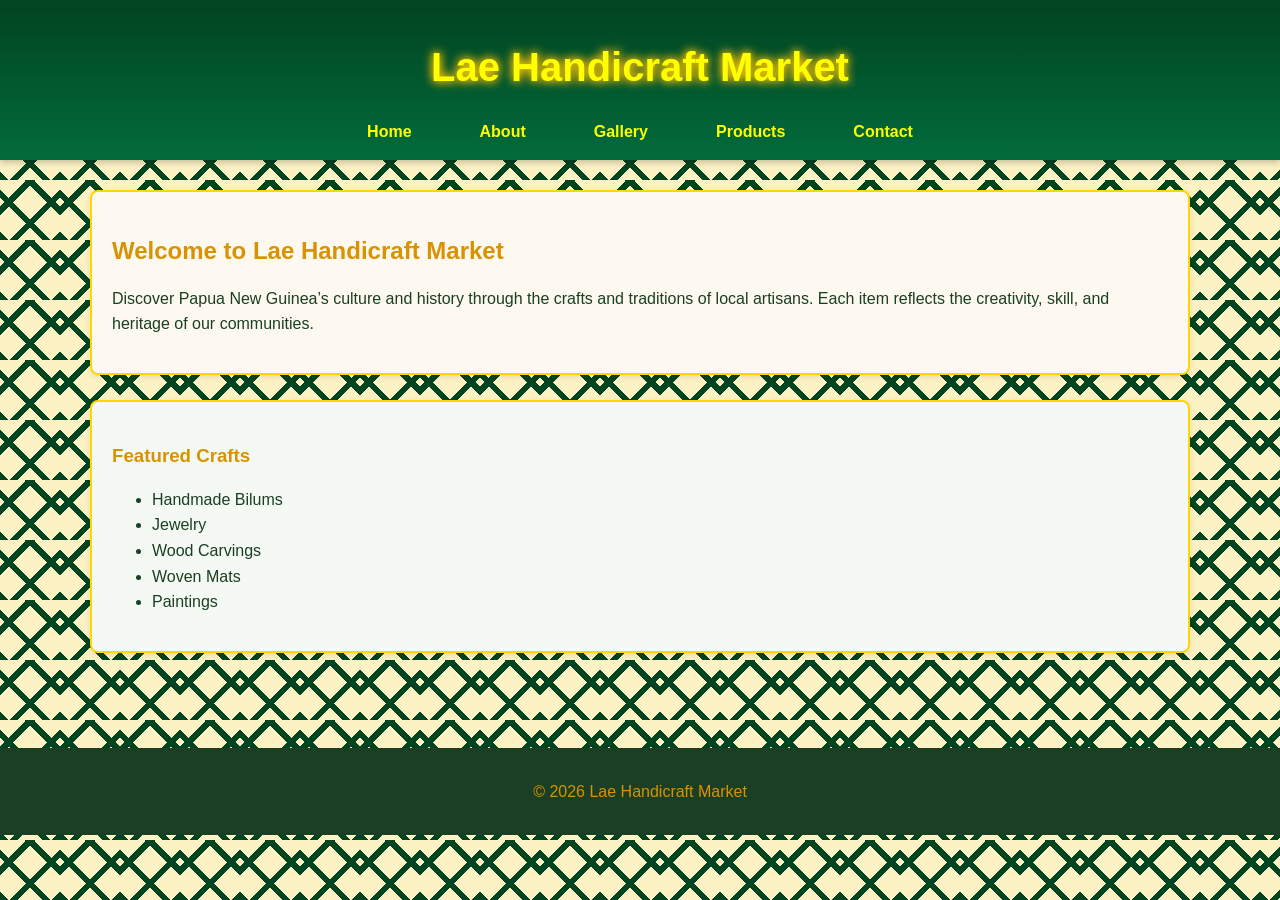
<file: index.html>
<!DOCTYPE html>
<html lang="en">
<head>
  <meta charset="UTF-8">
  <meta name="viewport" content="width=device-width, initial-scale=1.0">
  <title>Home - Lae Handicraft Market</title>
  <link rel="stylesheet" href="css/style.css">
</head>
<body>

  <!-- Navigation bar -->
  <header>
    <h1>Lae Handicraft Market</h1>
    <nav>
      <ul>
        <li><a href="index.html">Home</a></li>
        <li><a href="about.html">About</a></li>
        <li><a href="gallery.html">Gallery</a></li>
        <li><a href="products.html">Products</a></li>
        <li><a href="contact.html">Contact</a></li>
      </ul>
    </nav>
  </header>

  <!-- Page content -->
  <main>
    <section>
      <h2>Welcome to Lae Handicraft Market</h2>
      <p>Discover Papua New Guinea’s culture and history through the crafts and traditions of local artisans. Each item reflects the creativity, skill, and heritage of our communities.</p>
    </section>

    <section>
      <h3>Featured Crafts</h3>
      <ul>
        <li>Handmade Bilums</li>
        <li>Jewelry</li>
        <li>Wood Carvings</li>
        <li>Woven Mats</li>
        <li>Paintings</li>
      </ul>
    </section>
  </main>

  <!-- Footer -->
  <footer>
    <p>&copy; 2026 Lae Handicraft Market</p>
  </footer>

</body>
</html>
</file>
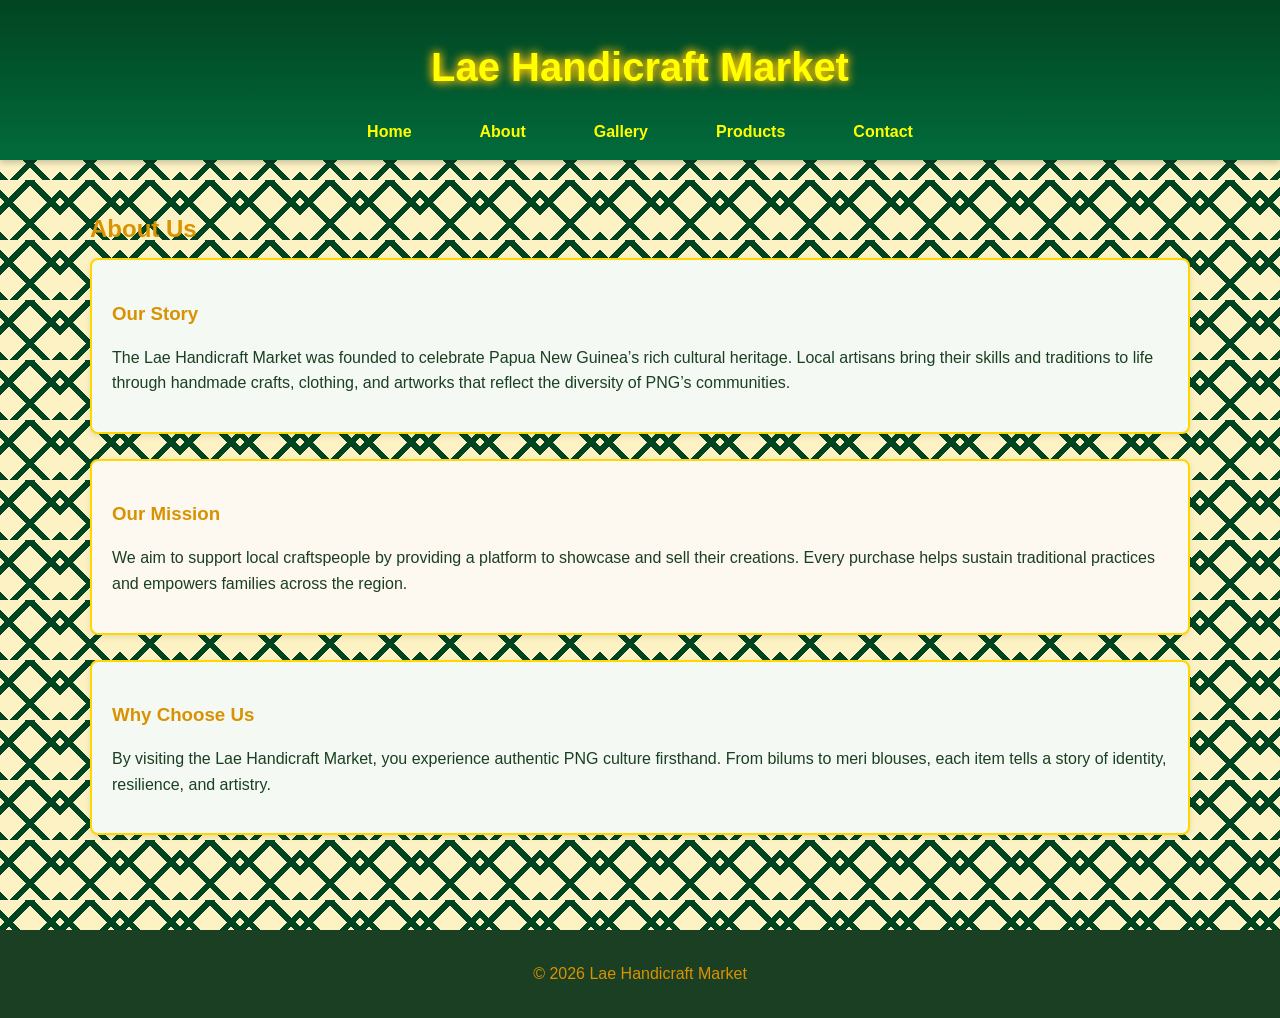
<file: about.html>
<!DOCTYPE html>
<html lang="en">
<head>
  <meta charset="UTF-8">
  <meta name="viewport" content="width=device-width, initial-scale=1.0">
  <title>About - Lae Handicraft Market</title>
  <link rel="stylesheet" href="css/style.css">
</head>
<body>

  <!-- Navigation bar -->
  <header>
    <h1>Lae Handicraft Market</h1>
    <nav>
      <ul>
        <li><a href="index.html">Home</a></li>
        <li><a href="about.html">About</a></li>
        <li><a href="gallery.html">Gallery</a></li>
        <li><a href="products.html">Products</a></li>
        <li><a href="contact.html">Contact</a></li>
      </ul>
    </nav>
  </header>

  <!-- Page content -->
  <main>
    <h2>About Us</h2>

    <section>
      <h3>Our Story</h3>
      <p>The Lae Handicraft Market was founded to celebrate Papua New Guinea’s rich cultural heritage. Local artisans bring their skills and traditions to life through handmade crafts, clothing, and artworks that reflect the diversity of PNG’s communities.</p>
    </section>

    <section>
      <h3>Our Mission</h3>
      <p>We aim to support local craftspeople by providing a platform to showcase and sell their creations. Every purchase helps sustain traditional practices and empowers families across the region.</p>
    </section>

    <section>
      <h3>Why Choose Us</h3>
      <p>By visiting the Lae Handicraft Market, you experience authentic PNG culture firsthand. From bilums to meri blouses, each item tells a story of identity, resilience, and artistry.</p>
    </section>
  </main>

  <!-- Footer -->
  <footer>
    <p>&copy; 2026 Lae Handicraft Market</p>
  </footer>

</body>
</html>
</file>
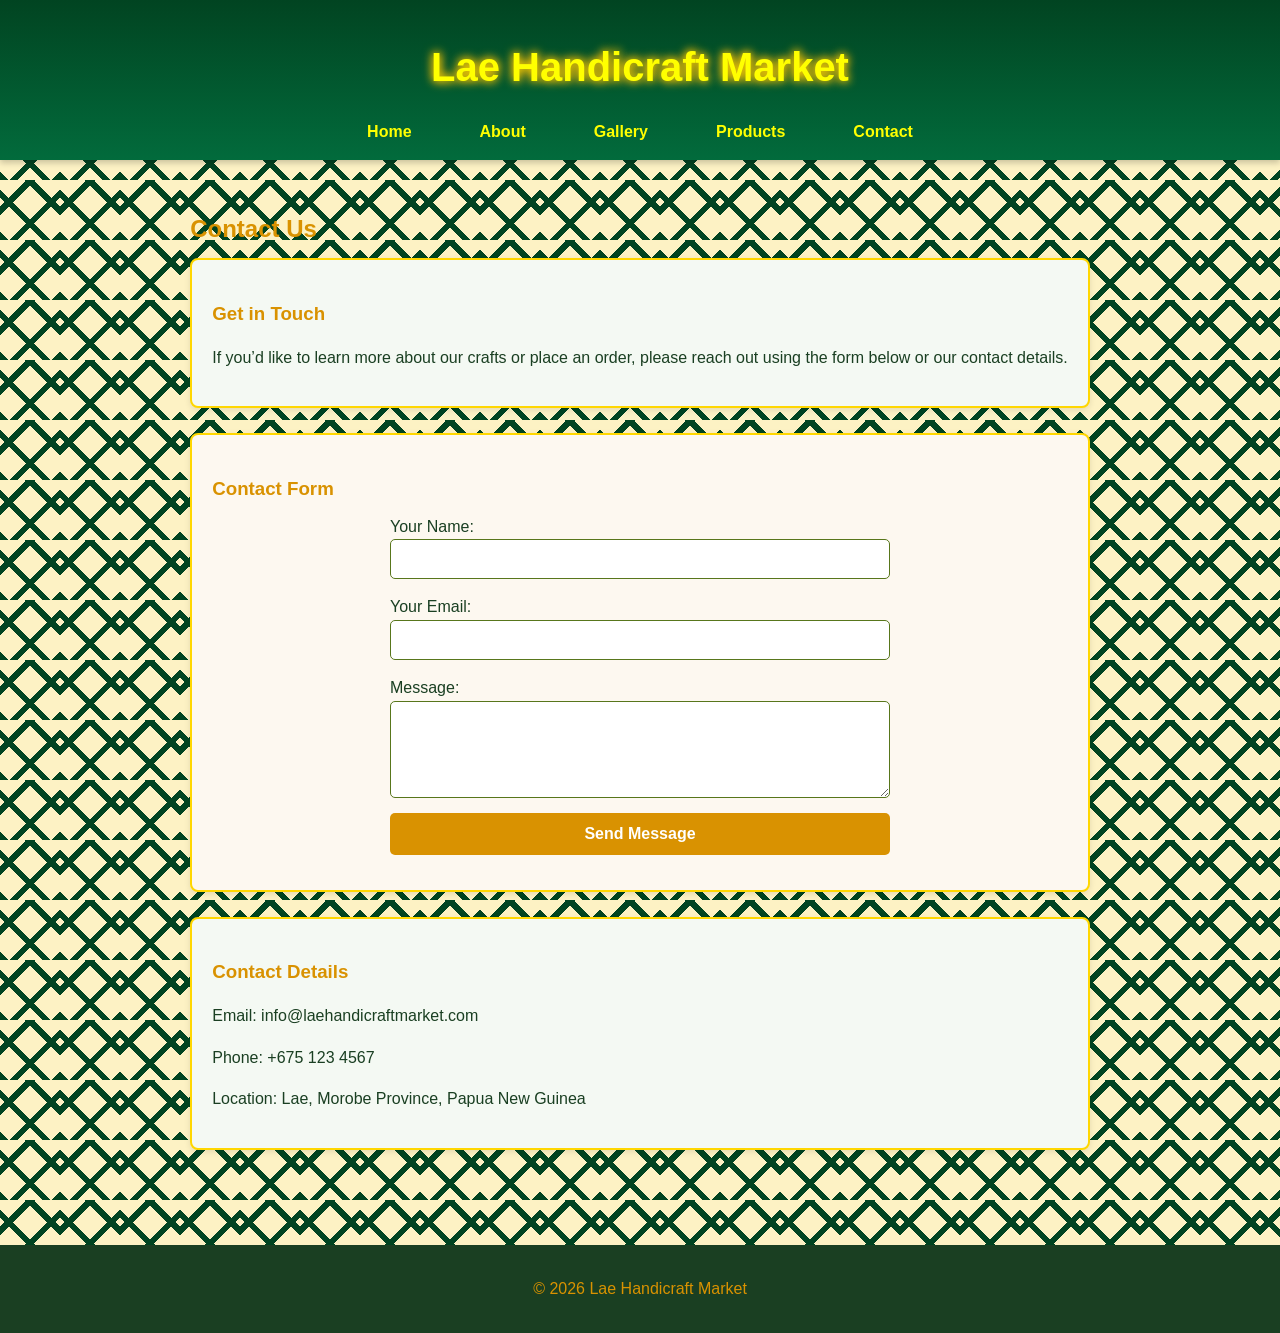
<file: contact.html>
<!DOCTYPE html>
<html lang="en">
<head>
  <meta charset="UTF-8">
  <meta name="viewport" content="width=device-width, initial-scale=1.0">
  <title>Contact - Lae Handicraft Market</title>
  <link rel="stylesheet" href="css/style.css">
</head>
<body>

  <!-- Navigation bar -->
  <header>
    <h1>Lae Handicraft Market</h1>
    <nav>
      <ul>
        <li><a href="index.html">Home</a></li>
        <li><a href="about.html">About</a></li>
        <li><a href="gallery.html">Gallery</a></li> 
        <li><a href="products.html">Products</a></li>
        <li><a href="contact.html">Contact</a></li>
      </ul>
    </nav>
  </header>

  <!-- Page content -->
  <main>
    <h2>Contact Us</h2>

    <section>
      <h3>Get in Touch</h3>
      <p>If you’d like to learn more about our crafts or place an order, please reach out using the form below or our contact details.</p>
    </section>

    <section>
      <h3>Contact Form</h3>
      <form action="#" method="post">
        <label for="name">Your Name:</label>
        <input type="text" id="name" name="name" required>

        <label for="email">Your Email:</label>
        <input type="email" id="email" name="email" required>

        <label for="message">Message:</label>
        <textarea id="message" name="message" rows="5" required></textarea>

        <button type="submit">Send Message</button>
      </form>
    </section>

    <section>
      <h3>Contact Details</h3>
      <p>Email: info@laehandicraftmarket.com</p>
      <p>Phone: +675 123 4567</p>
      <p>Location: Lae, Morobe Province, Papua New Guinea</p>
    </section>
  </main>

  <!-- Footer -->
  <footer>
    <p>&copy; 2026 Lae Handicraft Market</p>
  </footer>

</body>
</html>
</file>
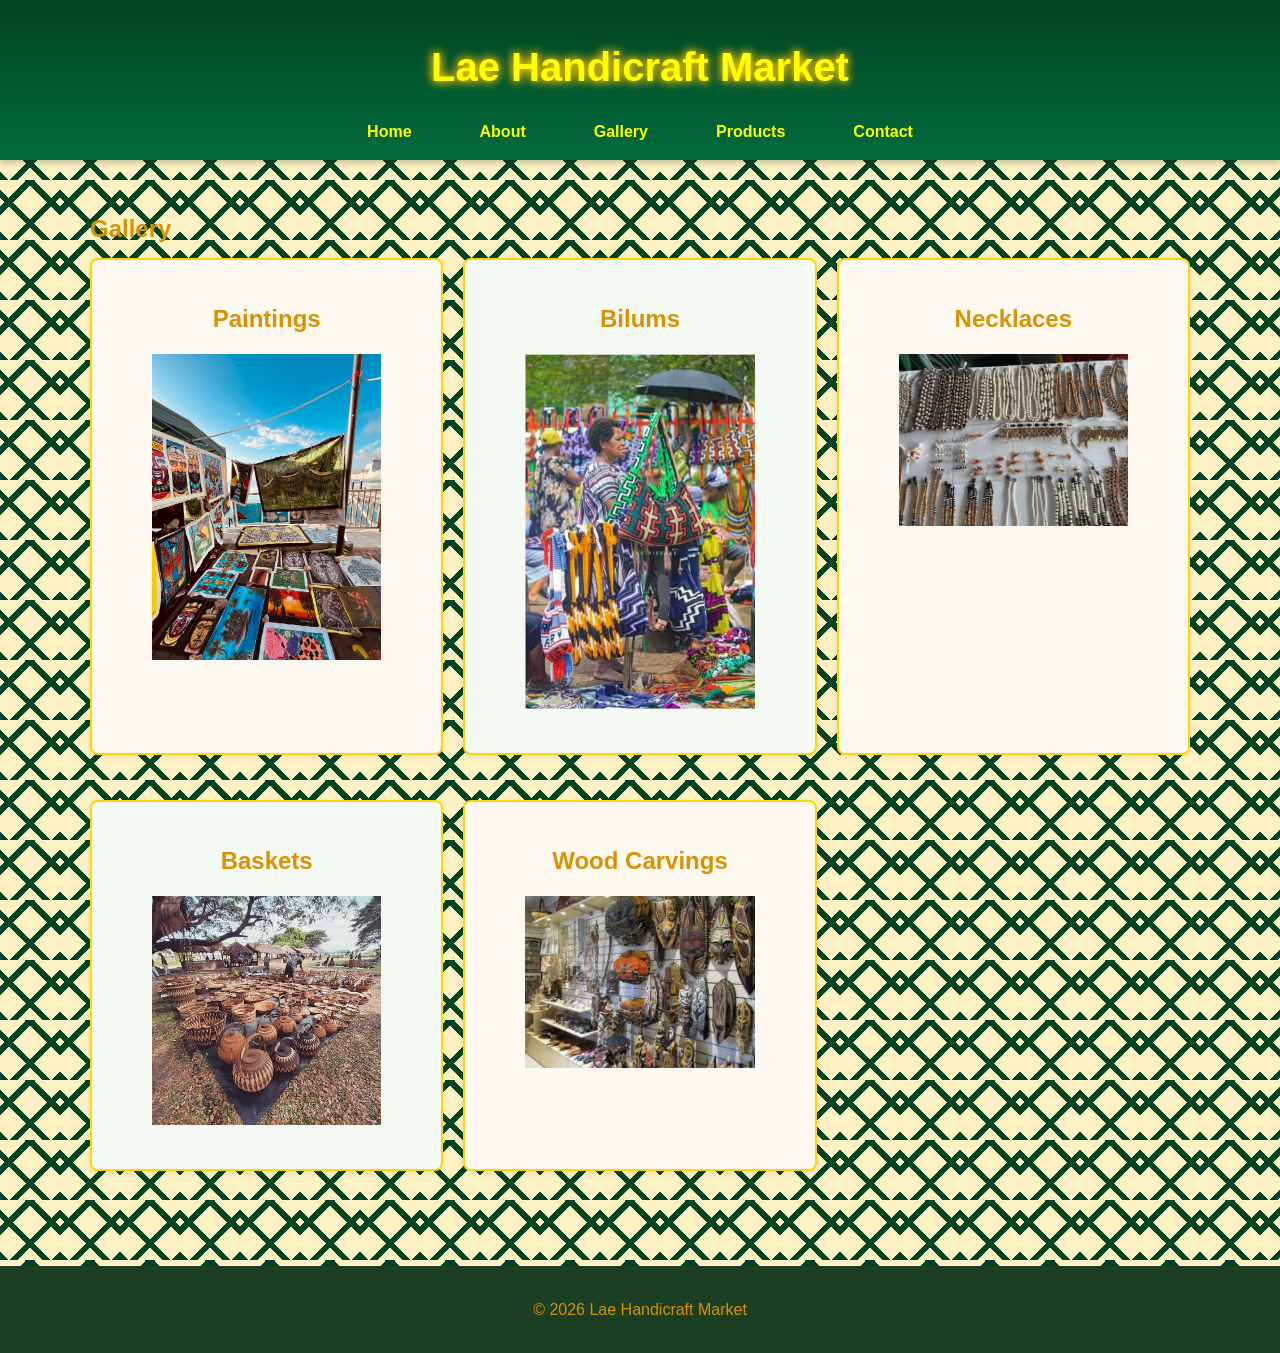
<file: gallery.html>
<!DOCTYPE html>
<html lang="en">
<head>
  <meta charset="UTF-8">
  <meta name="viewport" content="width=device-width, initial-scale=1.0">
  <title>Gallery - Lae Handicraft Market</title>
  <link rel="stylesheet" href="css/style.css">
</head>
<body>

  <!-- Navigation bar -->
  <header>
    <h1>Lae Handicraft Market</h1>
    <nav>
      <ul>
        <li><a href="index.html">Home</a></li>
        <li><a href="about.html">About</a></li>
        <li><a href="gallery.html">Gallery</a></li> 
        <li><a href="products.html">Products</a></li>
        <li><a href="contact.html">Contact</a></li>
      </ul>
    </nav>
  </header>

  <!-- Page content -->
  <main>
    <h2>Gallery</h2>

    <div class="gallery">
      <section>
        <h2>Paintings</h2>
        <figure>
          <img src="images/paintings.jpg" alt="Paintings">
        </figure>
      </section>

      <section>
        <h2>Bilums</h2>
        <figure>
          <img src="images/bilums.jpg" alt="Bilum">
        </figure>
      </section>

      <section>
        <h2>Necklaces</h2>
        <figure>
          <img src="images/necklaces.jpg" alt="Necklaces">
        </figure>
      </section>

      <section>
        <h2>Baskets</h2>
        <figure>
          <img src="images/baskets.jpg" alt="Basket">
        </figure>
      </section>

      <section>
        <h2>Wood Carvings</h2>
        <figure>
          <img src="images/carvings.jpg" alt="Wood Carving">
        </figure>
      </section>
    </div>
  </main>

  <!-- Footer -->
  <footer>
    <p>&copy; 2026 Lae Handicraft Market</p>
  </footer>

  <!-- Script -->
  <script>
    // Toggle expand on click for gallery images
    document.querySelectorAll('.gallery img').forEach(img => {
      img.addEventListener('click', () => {
        img.classList.toggle('expanded');
      });
    });
  </script>

</body>
</html>
</file>
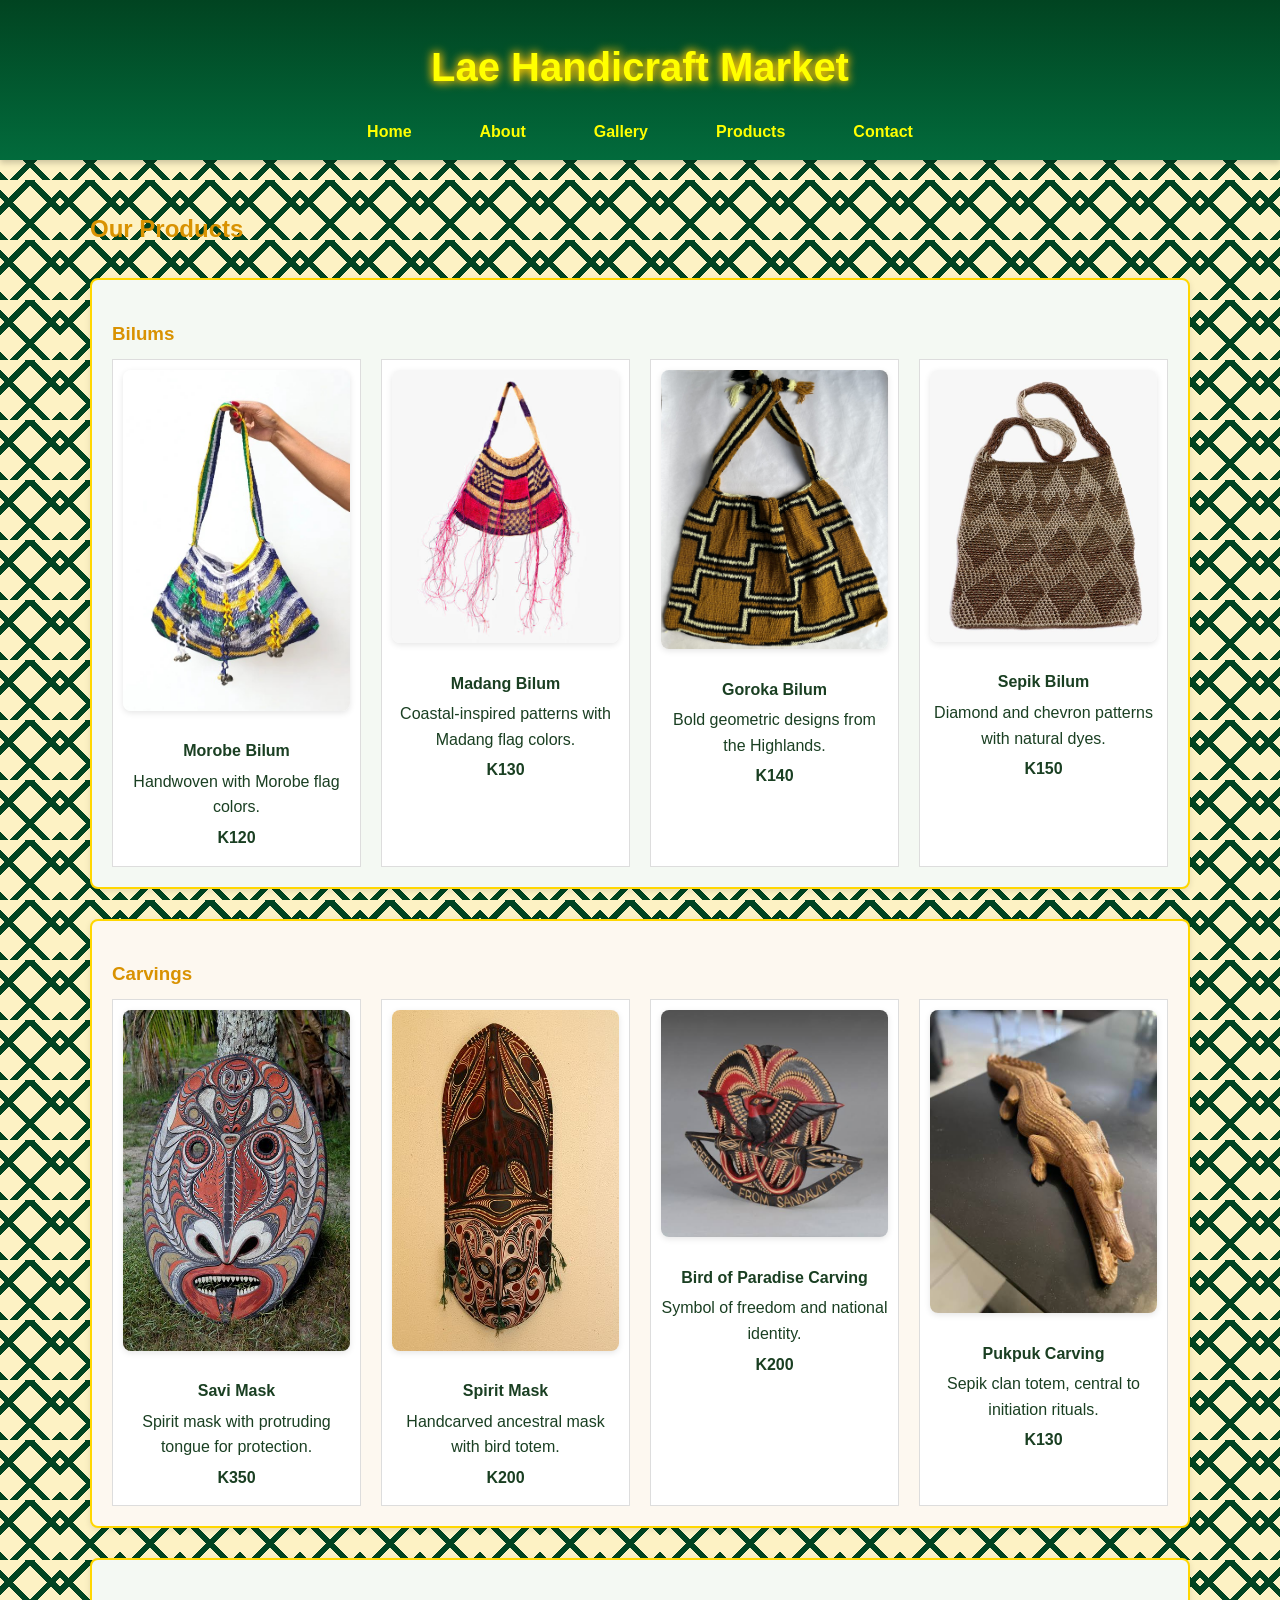
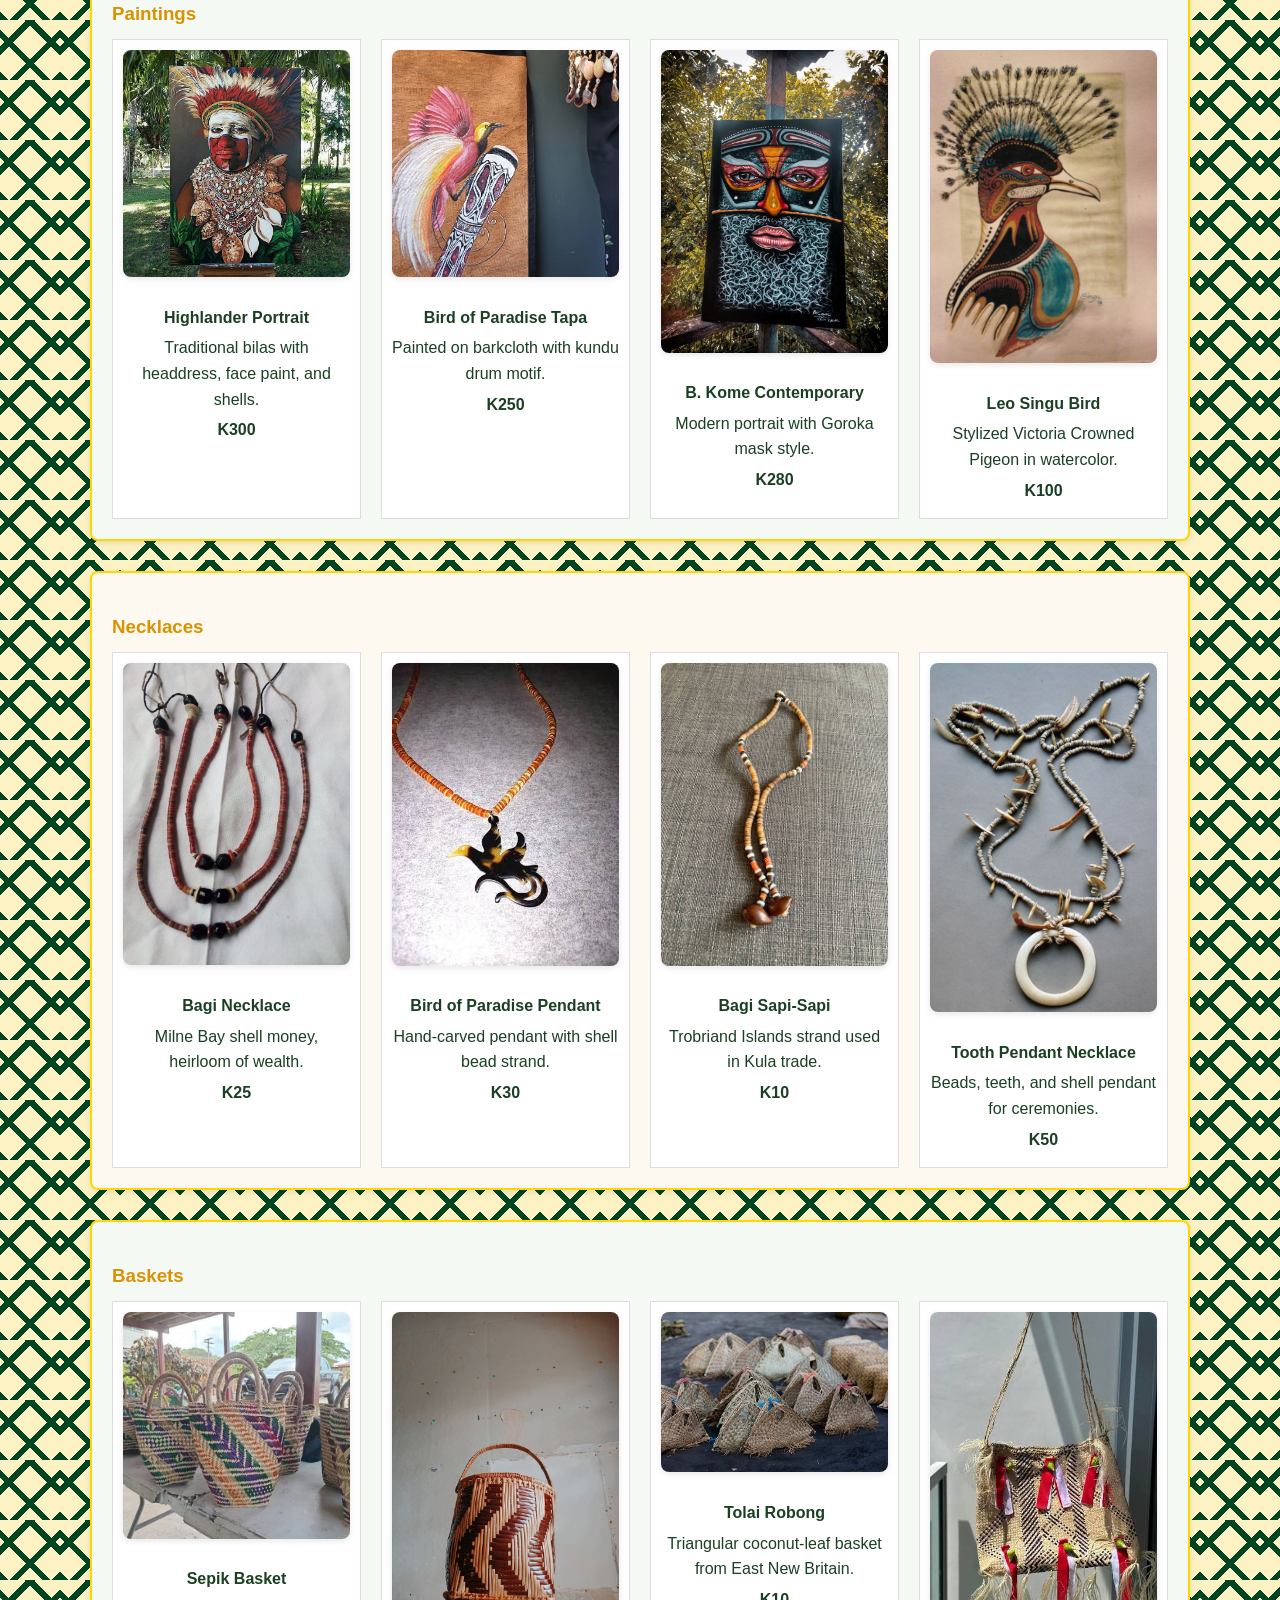
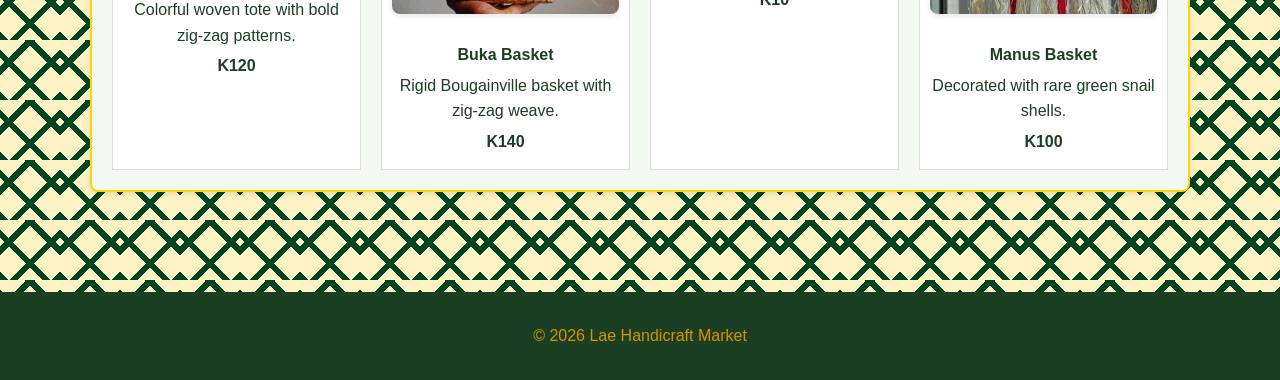
<file: products.html>
<!DOCTYPE html>
<html lang="en">
<head>
  <meta charset="UTF-8">
  <meta name="viewport" content="width=device-width, initial-scale=1.0">
  <title>Products - Lae Handicraft Market</title>
  <link rel="stylesheet" href="css/style.css">
</head>
<body class="products-page">

  <!-- Navigation bar -->
  <header>
    <h1>Lae Handicraft Market</h1>
    <nav>
      <ul>
        <li><a href="index.html">Home</a></li>
        <li><a href="about.html">About</a></li>
        <li><a href="gallery.html">Gallery</a></li>
        <li><a href="products.html">Products</a></li>
        <li><a href="contact.html">Contact</a></li>
      </ul>
    </nav>
  </header>

  <!-- Page content -->
  <main>
    <h2>Our Products</h2>

    <!-- Bilums -->
    <section class="product-gallery">
      <h3>Bilums</h3>
      <div class="grid">
        <div class="item">
          <img src="images/morobe-bilum.jpg" alt="Morobe Bilum">
          <h4>Morobe Bilum</h4>
          <p>Handwoven with Morobe flag colors.</p>
          <p><strong>K120</strong></p>
        </div>
        <div class="item">
          <img src="images/madang-bilum.jpg" alt="Madang Bilum">
          <h4>Madang Bilum</h4>
          <p>Coastal-inspired patterns with Madang flag colors.</p>
          <p><strong>K130</strong></p>
        </div>
        <div class="item">
          <img src="images/goroka-bilum.jpeg" alt="Goroka Bilum">
          <h4>Goroka Bilum</h4>
          <p>Bold geometric designs from the Highlands.</p>
          <p><strong>K140</strong></p>
        </div>
        <div class="item">
          <img src="images/sepik-bilum.jpg" alt="Sepik Bilum">
          <h4>Sepik Bilum</h4>
          <p>Diamond and chevron patterns with natural dyes.</p>
          <p><strong>K150</strong></p>
        </div>
      </div>
    </section>

    <!-- Carvings -->
    <section class="product-gallery">
      <h3>Carvings</h3>
      <div class="grid">
        <div class="item">
          <img src="images/savi-mask.jpg" alt="Savi Mask">
          <h4>Savi Mask</h4>
          <p>Spirit mask with protruding tongue for protection.</p>
          <p><strong>K350</strong></p>
        </div>
        <div class="item">
          <img src="images/spirit-mask.jpg" alt="Spirit Mask">
          <h4>Spirit Mask</h4>
          <p>Handcarved ancestral mask with bird totem.</p>
          <p><strong>K200</strong></p>
        </div>
        <div class="item">
          <img src="images/bird-of-paradise-carving.jpg" alt="Bird of Paradise Carving">
          <h4>Bird of Paradise Carving</h4>
          <p>Symbol of freedom and national identity.</p>
          <p><strong>K200</strong></p>
        </div>
        <div class="item">
          <img src="images/pukpuk-carving.jpg" alt="Crocodile Carving">
          <h4>Pukpuk Carving</h4>
          <p>Sepik clan totem, central to initiation rituals.</p>
          <p><strong>K130</strong></p>
        </div>
      </div>
    </section>

    <!-- Paintings -->
    <section class="product-gallery">
      <h3>Paintings</h3>
      <div class="grid">
        <div class="item">
          <img src="images/meri-simbu-bilas.jpg" alt="Highlander Portrait Painting">
          <h4>Highlander Portrait</h4>
          <p>Traditional bilas with headdress, face paint, and shells.</p>
          <p><strong>K300</strong></p>
        </div>
        <div class="item">
          <img src="images/kumul-tapa.webp" alt="Bird of Paradise Tapa Cloth">
          <h4>Bird of Paradise Tapa</h4>
          <p>Painted on barkcloth with kundu drum motif.</p>
          <p><strong>K250</strong></p>
        </div>
        <div class="item">
          <img src="images/tribal-face-painting.jpg" alt="Contemporary Highlander Painting">
          <h4>B. Kome Contemporary</h4>
          <p>Modern portrait with Goroka mask style.</p>
          <p><strong>K280</strong></p>
        </div>
        <div class="item">
          <img src="images/victoria-crowned-pigeon.jpg" alt="Watercolour Bird Painting">
          <h4>Leo Singu Bird</h4>
          <p>Stylized Victoria Crowned Pigeon in watercolor.</p>
          <p><strong>K100</strong></p>
        </div>
      </div>
    </section>

    <!-- Necklaces -->
    <section class="product-gallery">
      <h3>Necklaces</h3>
      <div class="grid">
        <div class="item">
          <img src="images/bagi-necklace.jpg" alt="Bagi Necklace">
          <h4>Bagi Necklace</h4>
          <p>Milne Bay shell money, heirloom of wealth.</p>
          <p><strong>K25</strong></p>
        </div>
        <div class="item">
          <img src="images/new-ireland-necklace.jpg" alt="Bird of Paradise Pendant Necklace">
          <h4>Bird of Paradise Pendant</h4>
          <p>Hand‑carved pendant with shell bead strand.</p>
          <p><strong>K30</strong></p>
        </div>
        <div class="item">
          <img src="images/bagi-sapi-sapi.jpg" alt="Bagi Sapi-Sapi Necklace">
          <h4>Bagi Sapi‑Sapi</h4>
          <p>Trobriand Islands strand used in Kula trade.</p>
          <p><strong>K10</strong></p>
        </div>
        <div class="item">
          <img src="images/tooth-pendant-necklace.jpg" alt="Tooth Pendant Necklace">
          <h4>Tooth Pendant Necklace</h4>
          <p>Beads, teeth, and shell pendant for ceremonies.</p>
          <p><strong>K50</strong></p>
        </div>
      </div>
    </section>

    <!-- Baskets -->
    <section class="product-gallery">
      <h3>Baskets</h3>
      <div class="grid">
        <div class="item">
          <img src="images/sepik-baskets.jpg" alt="Sepik Basket">
          <h4>Sepik Basket</h4>
          <p>Colorful woven tote with bold zig‑zag patterns.</p>
          <p><strong>K120</strong></p>
        </div>
        <div class="item">
          <img src="images/buka-basket.jpg" alt="Buka Basket">
          <h4>Buka Basket</h4>
          <p>Rigid Bougainville basket with zig‑zag weave.</p>
          <p><strong>K140</strong></p>
        </div>
        <div class="item">
          <img src="images/tolai-robong.jpg" alt="Tolai Robong Basket">
          <h4>Tolai Robong</h4>
          <p>Triangular coconut‑leaf basket from East New Britain.</p>
          <p><strong>K10</strong></p>
        </div>
        <div class="item">
          <img src="images/manus-basket.jpg" alt="Manus Basket">
          <h4>Manus Basket</h4>
          <p>Decorated with rare green snail shells.</p>
          <p><strong>K100</strong></p>
        </div>
      </div>
    </section>
  </main>

  <!-- Footer -->
  <footer>
    <p>&copy; 2026 Lae Handicraft Market</p>
  </footer>

  <!-- Script -->
  <script>
    // Toggle expand on click for product images
    document.querySelectorAll('.products-page .item img').forEach(img => {
      img.addEventListener('click', () => {
        img.classList.toggle('expanded');
      });
    });
  </script>

</body>
</html>
</file>
<file: css/style.css>
/* General page styling */
body {
  font-family: Arial, sans-serif;
  margin: 0;
  padding: 0;
  min-height: 100vh;
  background-color: #fdf2c4; /* golden sunny base */
  display: flex;
  flex-direction: column;

  /* Emerald diamond weave */
  background-image: 
    repeating-linear-gradient(45deg, #014421 0, #014421 6px, transparent 6px, transparent 30px),
    repeating-linear-gradient(-45deg, #014421 0, #014421 6px, transparent 6px, transparent 30px);
  background-size: 60px 60px;
  color: #1A3F22; /* dark green text */
  line-height: 1.6;
}

/* Headings */
h1, h2, h3 {
  color: #D99201; /* golden headings */
  margin-bottom: 10px;
}

/* Header */
header {
  background: linear-gradient(180deg, #014421, #026b3c); /* emerald gradient */
  padding: 15px 0;
  text-align: center;
  box-shadow: 0 3px 6px rgba(0,0,0,0.2);
}

header h1 {
  margin: 20px 0;
  font-size: 2.5em;
  color: #FFFF00; /* bright yellow */
  text-shadow: 0 0 8px #FFD700, 0 0 12px #FFA500;
  transition: text-shadow 0.3s ease, color 0.3s ease;
}

header h1:hover {
  text-shadow: 0 0 14px #FFD700, 0 0 20px #FFA500, 0 0 28px #FFFF00;
  color: #fffacd;
}

/* Navigation */
header nav ul {
  list-style: none;
  margin: 0;
  padding: 0;
  display: flex;
  justify-content: center;
  gap: 25px;
}

header nav ul li a {
  text-decoration: none;
  color: #FFFF00;
  font-weight: bold;
  padding: 8px 14px;
  transition: text-shadow 0.3s ease, color 0.3s ease;
}

header nav ul li a:hover {
  color: #fffacd;
  text-shadow: 0 0 12px #FFD700, 0 0 18px #FFA500, 0 0 24px #FFFF00;
}

/* Visible focus state for keyboard users — required for accessibility */
a:focus-visible,
button:focus-visible,
input:focus-visible,
textarea:focus-visible {
  outline: 3px solid #2f6fed;
  outline-offset: 3px;
}

/* Main content */
main {
  max-width: 900px;
  margin: 30px auto;
  padding: 0 20px;
  position: relative;
  z-index: 1;
}

/* Section cards */
section {
  margin-bottom: 25px;
  padding: 20px;
  background: #fdf8f0;
  border: 2px solid #FFD700;
  border-radius: 8px;
  box-shadow: 0 2px 6px rgba(0,0,0,0.1);
  transition: transform 0.2s ease, box-shadow 0.2s ease;
}

section:nth-child(even) {
  background: #f4f9f3;
}

section:hover {
  transform: scale(1.02);
  box-shadow: 0 4px 12px rgba(0,0,0,0.2);
}

/* Gallery */
.gallery {
  display: grid;
  grid-template-columns: repeat(auto-fit, minmax(220px, 1fr));
  gap: 20px;
  text-align: center;
}

.gallery img {
  width: 100%;
  height: auto;
  transition: transform 0.3s ease, box-shadow 0.3s ease;
}

.gallery img:hover {
  transform: scale(1.05);
  box-shadow: 0 4px 12px rgba(0,0,0,0.2);
}

.gallery img.expanded {
  transform: scale(1.5);
  box-shadow: 0 0 25px rgba(0,0,0,0.6);
  position: relative;
  z-index: 10;
}

/* Product Gallery */
.product-gallery {
  margin: 30px 0;
}

.product-gallery h2 {
  text-align: center;
  margin-bottom: 15px;
}

.grid {
  display: grid;
  grid-template-columns: repeat(auto-fit, minmax(220px, 1fr));
  gap: 20px;
}

.item {
  border: 1px solid #ddd;
  padding: 10px;
  text-align: center;
  background: #fff;
}

.item img {
  width: 100%;
  height: auto;
  margin-bottom: 10px;
  transition: transform 0.3s ease, box-shadow 0.3s ease;
}

.item img.expanded {
  transform: scale(1.5);
  box-shadow: 0 0 25px rgba(0,0,0,0.6);
  position: relative;
  z-index: 10;
}

.item h4 {
  margin: 10px 0 5px;
}

.item p {
  margin: 5px 0;
}

/* Contact form */
form {
  display: flex;
  flex-direction: column;
  max-width: 500px;
  margin: 0 auto;
}

form input, form textarea, form button {
  margin-bottom: 15px;
  padding: 10px;
  border: 1px solid #58761B;
  border-radius: 5px;
  font-size: 1em;
}

form button {
  background-color: #D99201;
  color: #fff;
  border: none;
  cursor: pointer;
  font-weight: bold;
  padding: 12px 20px;
  border-radius: 5px;
  transition: background-color 0.3s ease, transform 0.2s ease, box-shadow 0.2s ease;
}

form button:hover {
  background-color: #905A01;
  transform: scale(1.05);
  box-shadow: 0 4px 10px rgba(0,0,0,0.2);
}

/* Footer */
footer {
  text-align: center;
  padding: 15px;
  background-color: #1A3F22;
  color: #D99201;
  margin-top: 40px;
  transition: color 0.3s ease, text-shadow 0.3s ease;
}

footer:hover {
  color: #fff;
  text-shadow: 0 0 8px #D99201;
}

/* Product images hover + expand (same as gallery) */
.products-page .item img {
  width: 100%;
  height: auto;
  border-radius: 8px;
  box-shadow: 0 2px 6px rgba(0,0,0,0.1);
  transition: transform 0.3s ease, box-shadow 0.3s ease;
  cursor: pointer;
}

/* Hover zoom */
.products-page .item img:hover {
  transform: scale(1.05);
  box-shadow: 0 4px 12px rgba(0,0,0,0.2);
}

/* Expanded on click */
.products-page .item img.expanded {
  transform: scale(1.5);
  box-shadow: 0 0 25px rgba(0,0,0,0.6);
  position: relative;
  z-index: 10;
}

/* =========================================================
   RESPONSIVE BREAKPOINTS
   Structural changes at each viewport size, not just resizing.
   ========================================================= */

/* Base above = mobile default. Make nav wrapping explicit. */
header nav ul {
  flex-wrap: wrap;
}

/* ---- Tablet: 600px and up ---- */
@media (min-width: 600px) {
  main {
    padding: 0 32px;
  }

  .grid,
  .gallery {
    grid-template-columns: repeat(auto-fit, minmax(240px, 1fr));
  }
}

/* ---- Desktop: 1024px and up ---- */
@media (min-width: 1024px) {
  main {
    max-width: 1100px;
  }

  header nav ul {
    gap: 40px;
  }

  .grid {
    grid-template-columns: repeat(4, 1fr);
  }

  .gallery {
    grid-template-columns: repeat(3, 1fr);
  }
}

/* ---- Small mobile: under 480px ---- */
@media (max-width: 480px) {
  header h1 {
    font-size: 1.8em;
  }

  header nav ul {
    gap: 12px;
    justify-content: center;
  }

  header nav ul li a {
    padding: 6px 10px;
    font-size: 0.9em;
  }

  main {
    padding: 0 12px;
  }

  .grid,
  .gallery {
    grid-template-columns: 1fr;
  }
}
</file>
